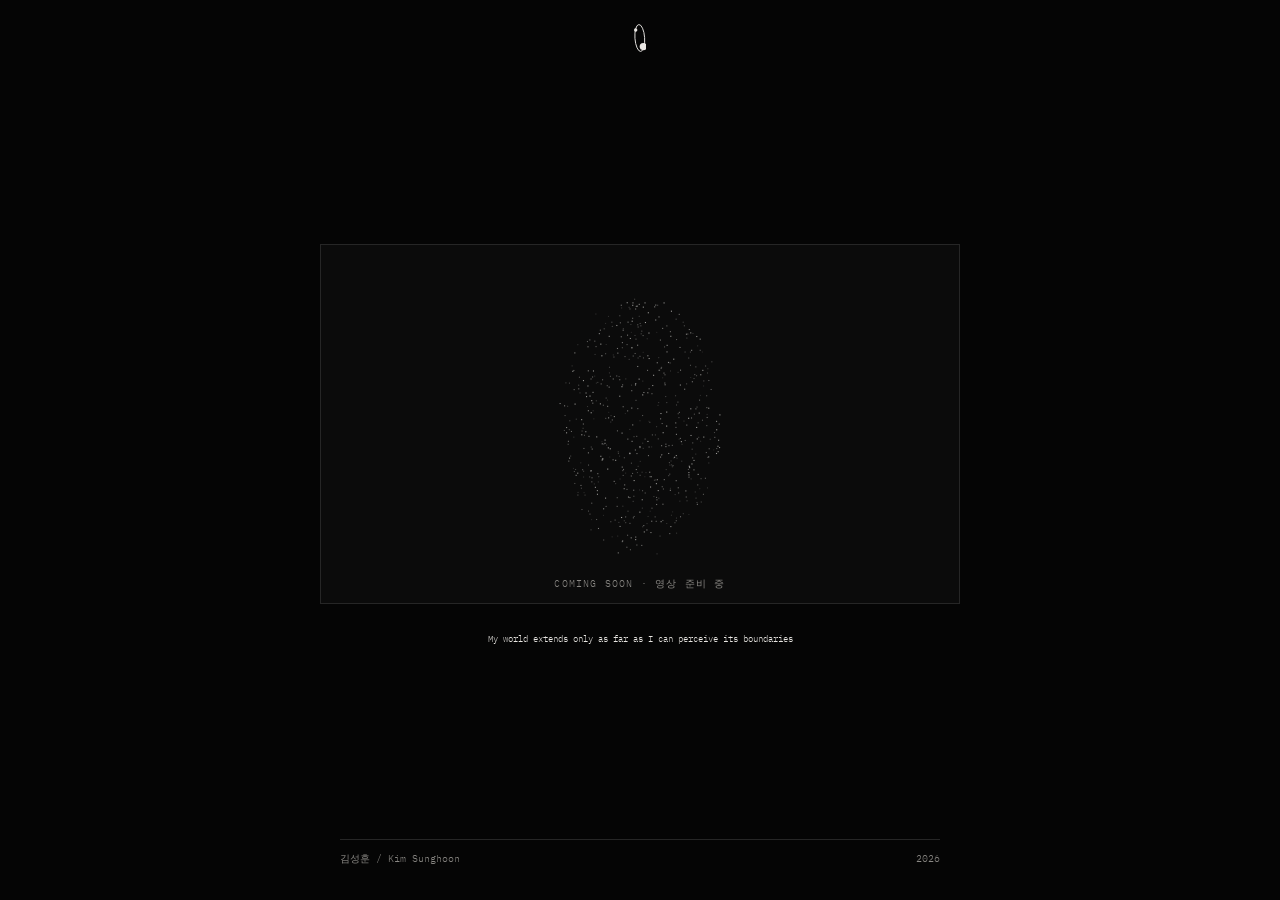
<file: crack/index.html>
<!doctype html>
<html lang="ko">
<head>
<meta charset="utf-8">
<meta name="viewport" content="width=device-width,initial-scale=1,viewport-fit=cover">
<title>World Within The Shell</title>
<link rel="preconnect" href="https://fonts.googleapis.com">
<link rel="stylesheet" href="https://fonts.googleapis.com/css2?family=IBM+Plex+Mono:wght@300;400&family=IBM+Plex+Sans+KR:wght@300;400&display=swap">
<link rel="stylesheet" href="/assets/wwts.css">
</head>
<body data-chapter="crack">
<script src="/assets/wwts.js"></script>
</body>
</html>
</file>
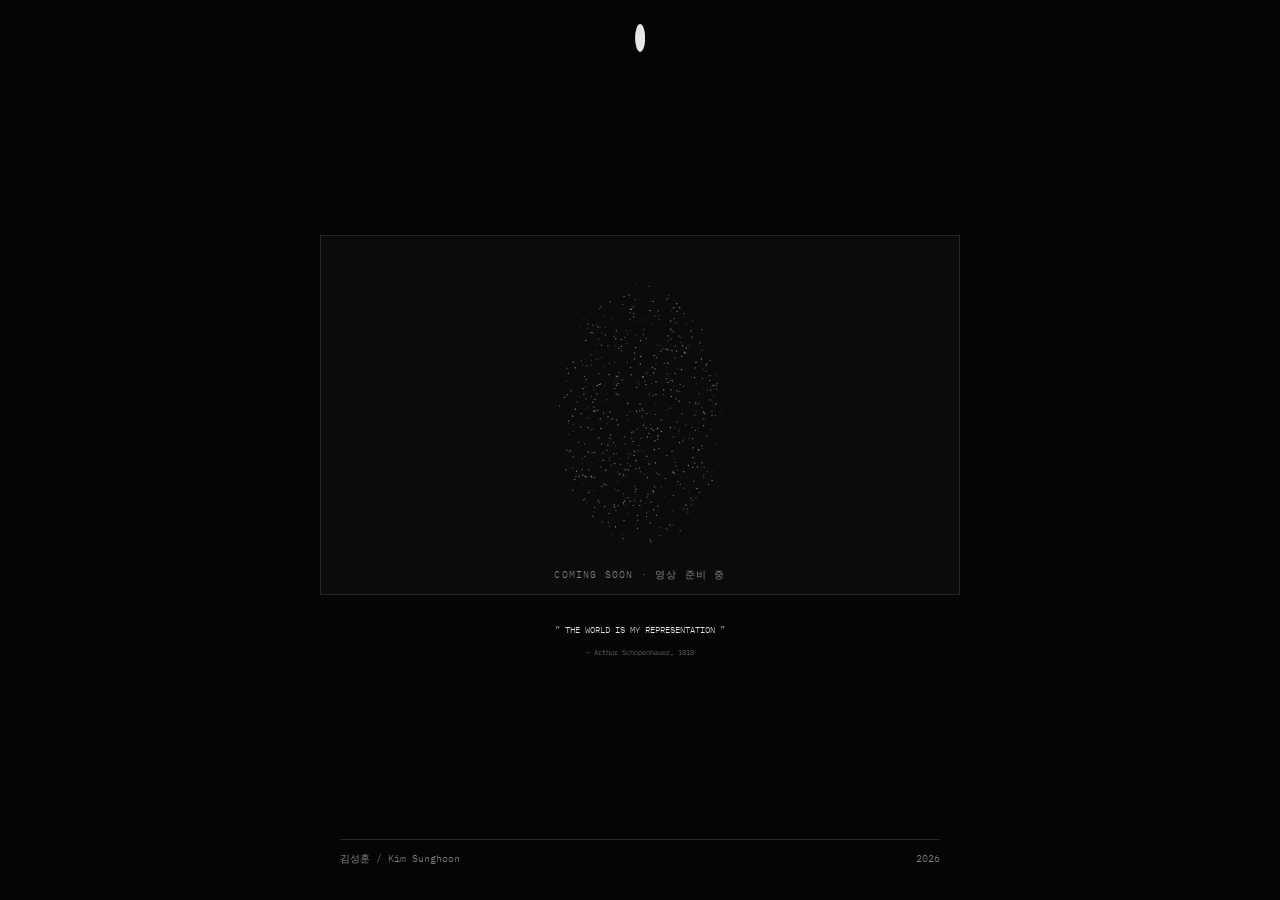
<file: prologue/index.html>
<!doctype html>
<html lang="ko">
<head>
<meta charset="utf-8">
<meta name="viewport" content="width=device-width,initial-scale=1,viewport-fit=cover">
<title>World Within The Shell</title>
<link rel="preconnect" href="https://fonts.googleapis.com">
<link rel="stylesheet" href="https://fonts.googleapis.com/css2?family=IBM+Plex+Mono:wght@300;400&family=IBM+Plex+Sans+KR:wght@300;400&display=swap">
<link rel="stylesheet" href="/assets/wwts.css">
</head>
<body data-chapter="prologue">
<script src="/assets/wwts.js"></script>
</body>
</html>
</file>
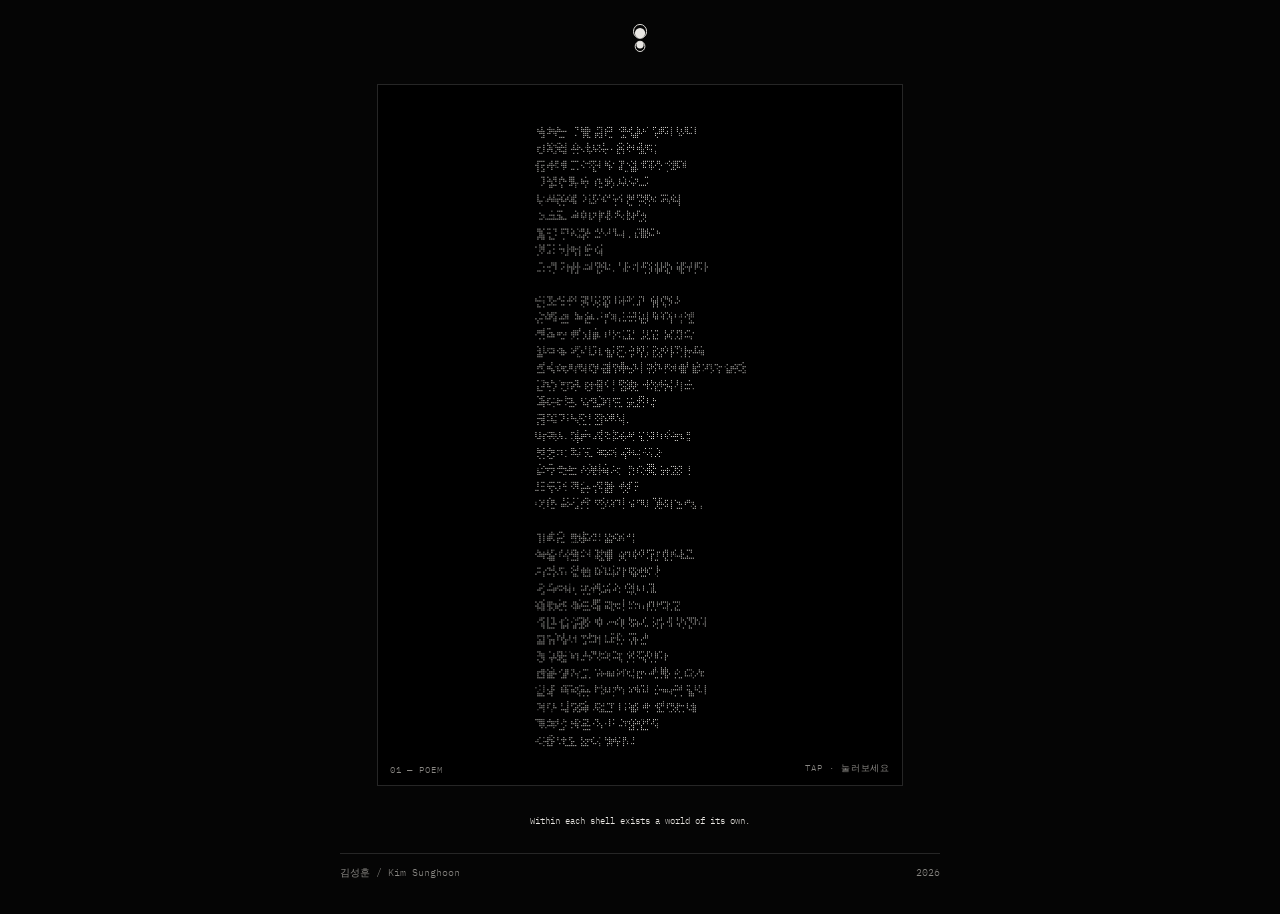
<file: shell/index.html>
<!doctype html>
<html lang="ko">
<head>
<meta charset="utf-8">
<meta name="viewport" content="width=device-width,initial-scale=1,viewport-fit=cover">
<title>World Within The Shell</title>
<link rel="preconnect" href="https://fonts.googleapis.com">
<link rel="stylesheet" href="https://fonts.googleapis.com/css2?family=IBM+Plex+Mono:wght@300;400&family=IBM+Plex+Sans+KR:wght@300;400&display=swap">
<link rel="stylesheet" href="/assets/wwts.css">
</head>
<body data-chapter="shell">
<script src="/assets/wwts.js"></script>
</body>
</html>
</file>
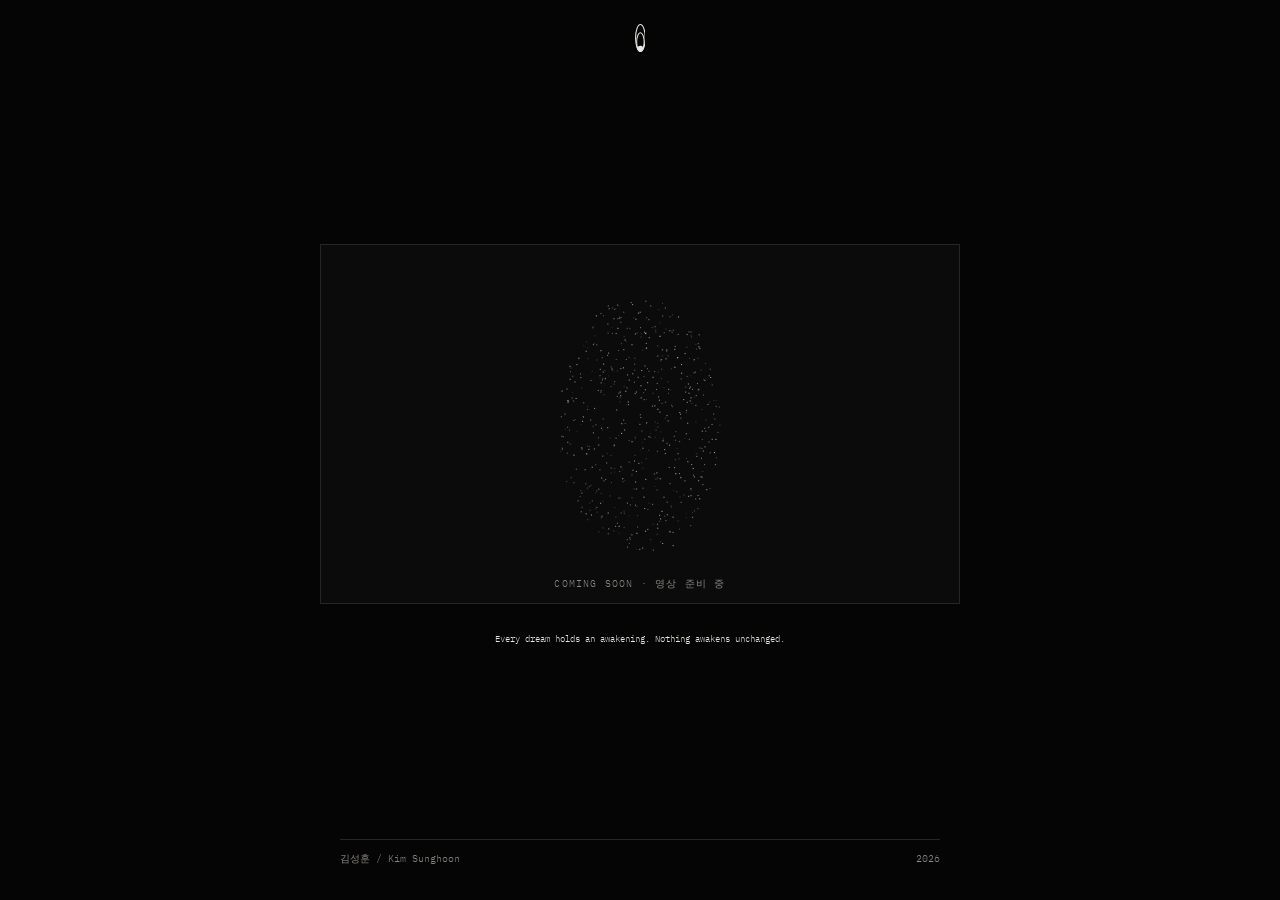
<file: still/index.html>
<!doctype html>
<html lang="ko">
<head>
<meta charset="utf-8">
<meta name="viewport" content="width=device-width,initial-scale=1,viewport-fit=cover">
<title>World Within The Shell</title>
<link rel="preconnect" href="https://fonts.googleapis.com">
<link rel="stylesheet" href="https://fonts.googleapis.com/css2?family=IBM+Plex+Mono:wght@300;400&family=IBM+Plex+Sans+KR:wght@300;400&display=swap">
<link rel="stylesheet" href="/assets/wwts.css">
</head>
<body data-chapter="still">
<script src="/assets/wwts.js"></script>
</body>
</html>
</file>
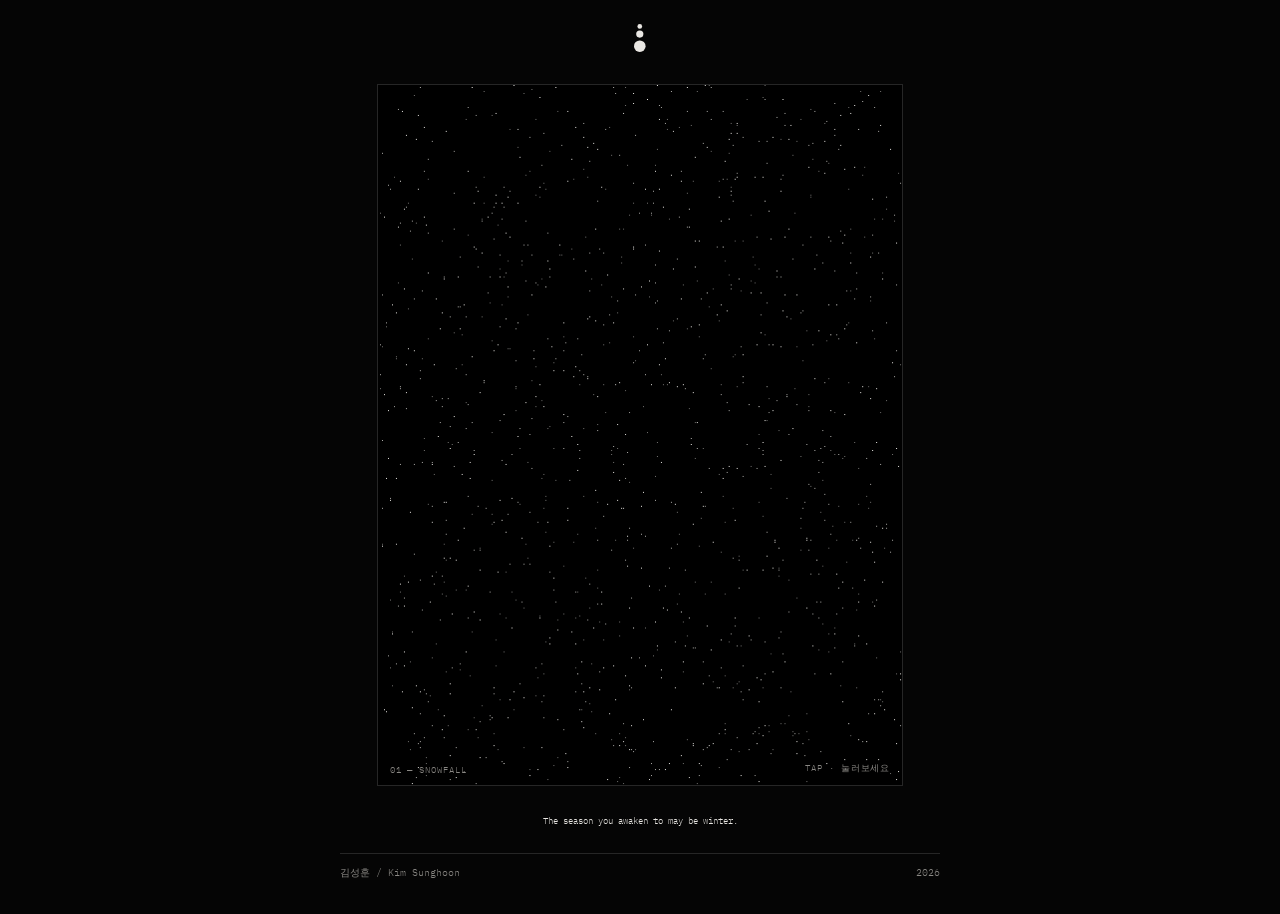
<file: winter/index.html>
<!doctype html>
<html lang="ko">
<head>
<meta charset="utf-8">
<meta name="viewport" content="width=device-width,initial-scale=1,viewport-fit=cover">
<title>World Within The Shell</title>
<link rel="preconnect" href="https://fonts.googleapis.com">
<link rel="stylesheet" href="https://fonts.googleapis.com/css2?family=IBM+Plex+Mono:wght@300;400&family=IBM+Plex+Sans+KR:wght@300;400&display=swap">
<link rel="stylesheet" href="/assets/wwts.css">
</head>
<body data-chapter="winter">
<script src="/assets/wwts.js"></script>
</body>
</html>
</file>
<file: assets/wwts.css>
/* mobile-first: one phone screen per chapter, video edge to edge */
:root{--bg:#050505;--fg:#e9e7e3;--muted:#8a8884;--line:#262626;--frame:#0b0b0b;--mono:"IBM Plex Mono",ui-monospace,Menlo,Consolas,monospace;--sans:"IBM Plex Sans KR","Apple SD Gothic Neo","Malgun Gothic",system-ui,sans-serif;--gut:max(20px,env(safe-area-inset-left,0px));color-scheme:dark}
*{box-sizing:border-box;-webkit-tap-highlight-color:transparent}
html,body{margin:0;background:var(--bg)}
body{color:var(--fg);font-family:var(--sans);font-weight:300;-webkit-text-size-adjust:100%;overscroll-behavior:none}
.wrap{min-height:100vh;min-height:100svh;display:flex;flex-direction:column;max-width:640px;margin:0 auto;padding-top:max(18px,env(safe-area-inset-top,0px));padding-bottom:max(34px,calc(env(safe-area-inset-bottom,0px) + 16px))}
header{display:flex;align-items:center;justify-content:center;padding:6px var(--gut) 0}
header .ic{display:flex;height:28px;flex:none;color:var(--fg)}
header .ic svg{height:100%;width:auto;fill:currentColor;stroke:currentColor}
.chap{font-size:16px;letter-spacing:.02em}
.series{margin-left:auto;font-family:var(--mono);font-size:9px;letter-spacing:.1em;color:var(--muted);text-transform:uppercase;text-align:right}
.stage{flex:1;display:flex;flex-direction:column;justify-content:center;gap:28px;padding-block:24px}
.frame{position:relative;width:100%;aspect-ratio:16/9;max-height:68svh;margin:0 auto;background:var(--frame);overflow:hidden}
.frame video{position:absolute;inset:0;width:100%;height:100%;object-fit:contain;background:#000}
.frame canvas{position:absolute;inset:0;width:100%;height:100%}
.frame .state{position:absolute;left:0;right:0;bottom:12px;text-align:center;font-family:var(--mono);font-size:10px;letter-spacing:.12em;color:var(--muted);text-transform:uppercase}
.frame .play{position:absolute;inset:0;margin:auto;width:64px;height:64px;border-radius:50%;border:1px solid rgba(233,231,227,.7);background:rgba(5,5,5,.35);display:none;place-items:center;cursor:pointer;padding:0}
.frame .play::after{content:"";border-left:13px solid var(--fg);border-top:8px solid transparent;border-bottom:8px solid transparent;margin-left:4px}
.frame.ready .play{display:grid}
.frame.ready canvas,.frame.ready .state,.frame.playing .play{display:none}
.frame:not(.ready) video{visibility:hidden}
.text{display:flex;flex-direction:column;gap:10px;text-align:center;padding:0 var(--gut)}
.text p{margin:0}
.en{font-family:var(--mono);font-size:9.1px;line-height:1.65;text-wrap:balance}
.ko{font-size:13px;color:var(--muted);line-height:1.75;text-wrap:balance;word-break:keep-all}
.cite{font-family:var(--mono);font-size:7px;color:var(--muted)}
.list{display:flex;flex-direction:column;border-top:1px solid var(--line);margin:0 var(--gut)}
.list a{color:var(--fg);text-decoration:none;padding:18px 0;border-bottom:1px solid var(--line);font-size:15px}
footer{display:flex;justify-content:space-between;font-family:var(--mono);font-size:10px;color:var(--muted);border-top:1px solid var(--line);padding-top:12px;margin:0 var(--gut)}
@media (min-width:700px){.frame{border:1px solid var(--line)}}
@media (prefers-reduced-motion:reduce){.frame canvas{display:none}}
.poemfx{padding:8px 0 0}
.pframe{position:relative;width:min(100%,calc(78svh*3/4));aspect-ratio:3/4;margin:0 auto;background:#000;overflow:hidden;cursor:pointer;user-select:none;-webkit-user-select:none;touch-action:manipulation}
.pframe canvas{position:absolute;inset:0;width:100%;height:100%;display:block}
.plabel,.phint{position:absolute;bottom:10px;font-family:var(--mono);font-size:9px;letter-spacing:.1em;color:var(--muted);text-transform:uppercase;pointer-events:none}
.plabel{left:12px}.phint{right:12px;transition:opacity .6s}
@media (min-width:700px){.pframe{border:1px solid var(--line)}}
</file>
